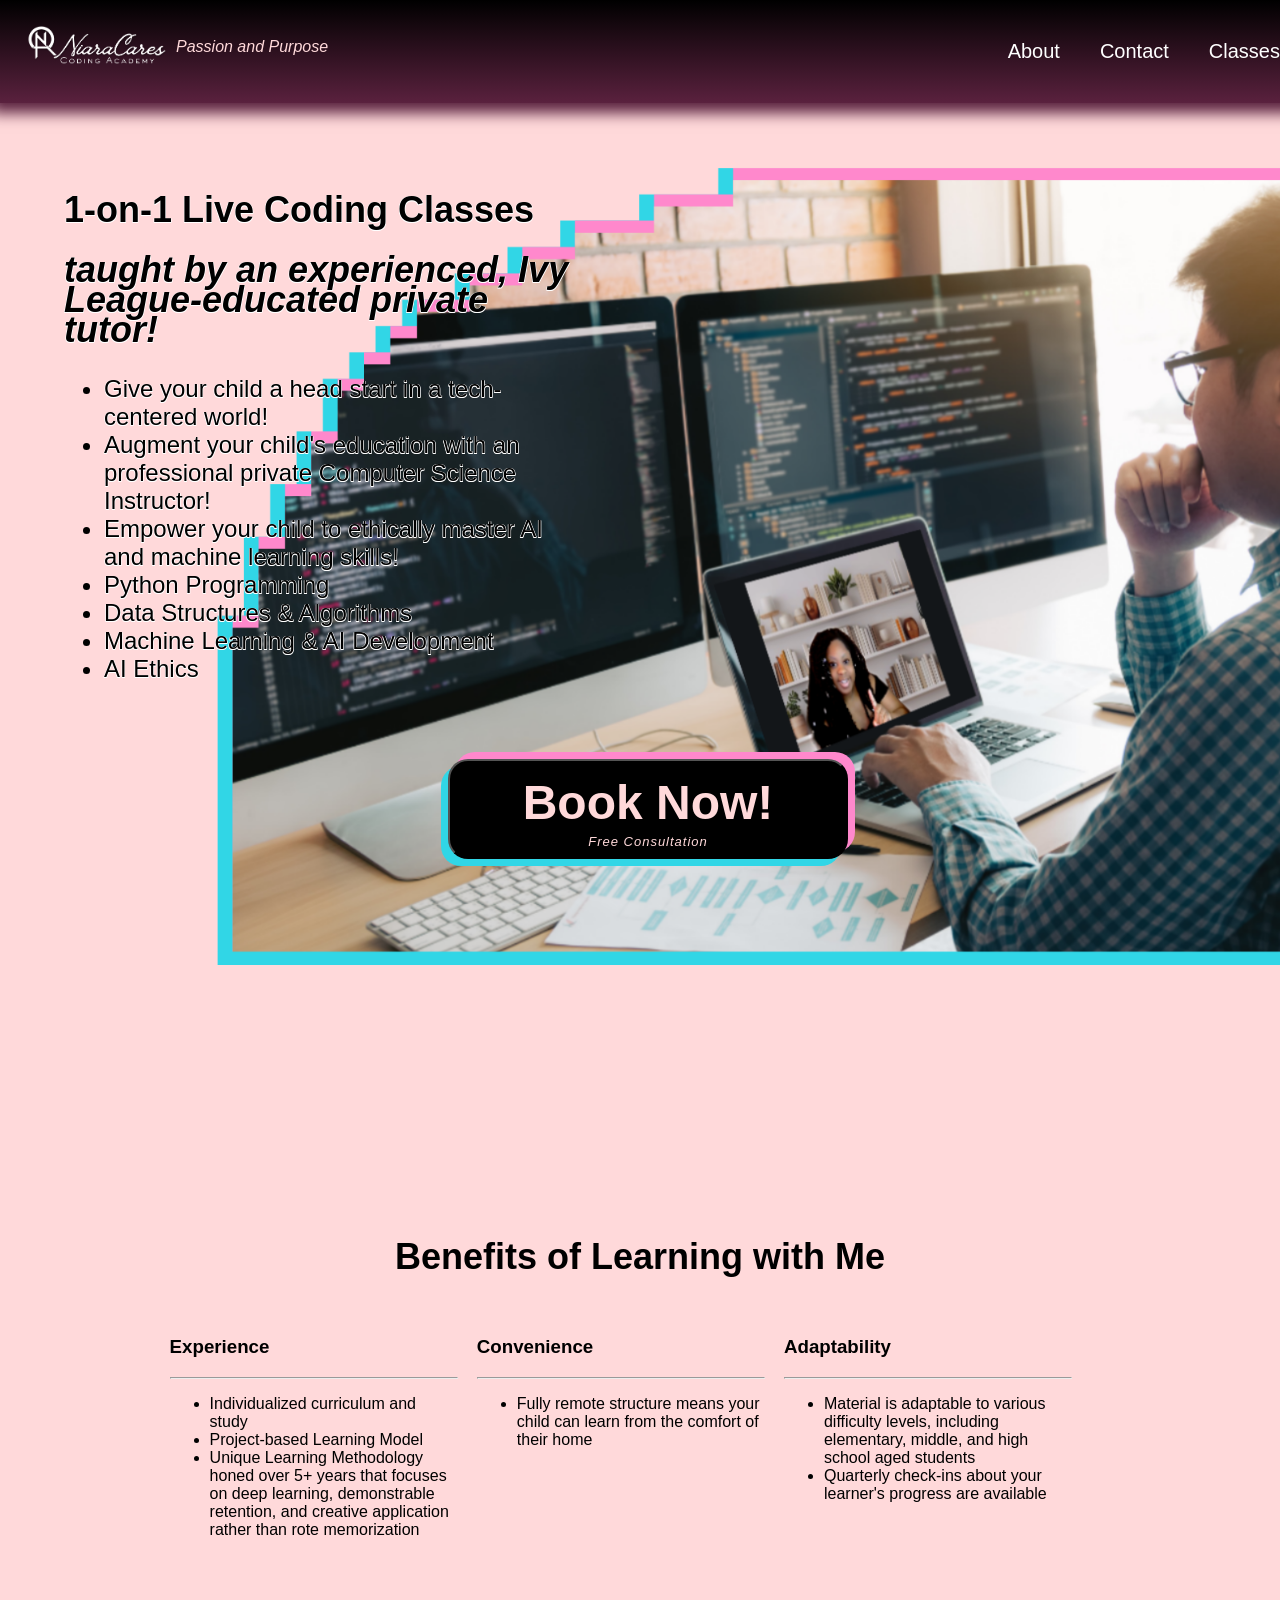
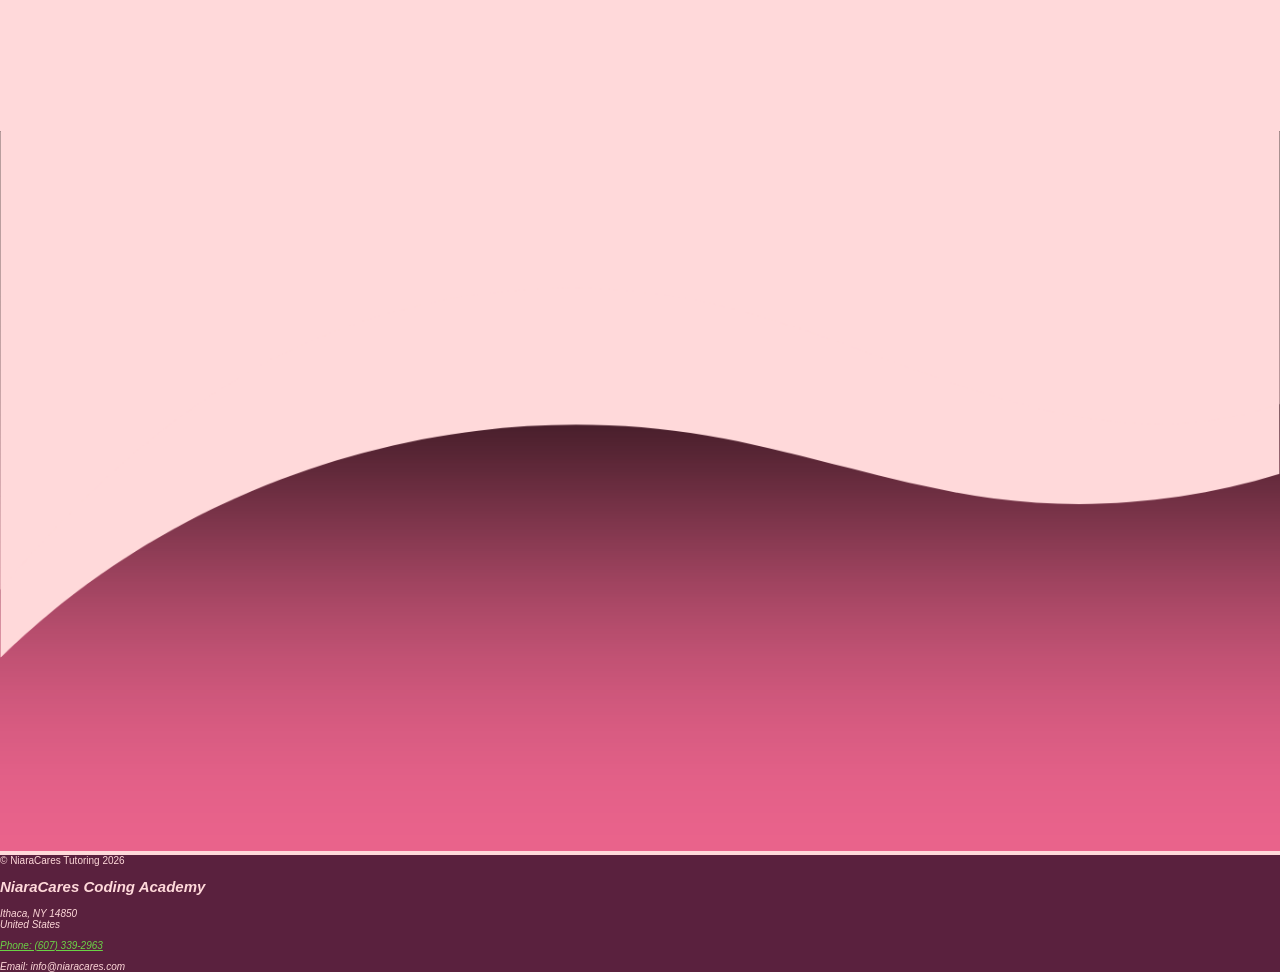
<file: index.html>
<!DOCTYPE html>
<html>
  <!--- TOP COMMENT: Just get started and keep making progress. We will improve as we go.--->
  <head>
    <title>NiaraCares Home Page</title>
    <meta charset = "UTF-8" />
    <meta name = "viewport" content="width=device-width, initial-scale=1.0" />
    <meta name = "description" content = "[PLACEHOLDER PAGE DESCRIPTION]" />
    <meta property = "og:type" content = "website" />
    <meta property = "og:title" content = "NiaraCares.com" />
    <meta property = "og:url" content = "https://www.niaracares.com" />
    <meta propery = "og:image" content = "./images/landingpagehero.png" />
    <meta http-equiv = "X-UA-Compatible" content = "ie=edge" />
    <!-- -Form styling --->
    <!--<link rel="stylesheet" src="//normalize-css.googlecode.com/svn/trunk/normalize.css" /> --->
    <link rel = "icon" type = "image/x-icon" href = "images/Logo_Puce.PNG"/>
    <link rel="stylesheet" href="style.css"/>
    <link rel="preconnect" href="https://rsms.me/"/>
    <link rel="stylesheet" href="https://rsms.me/inter/inter.css"/>
  </head>

  <body>
    <header>
      <!---- BEGIN NAVIGATION BAR --->
      <nav class = "topnav">
        <div class = "logo">
          <a id = "logo-link" href = "index.html"> <img width = "150px" src = "images/NCCA_Logo+Title.png"></a>
        </div>
        <p><em>        Passion and Purpose</em></p>
        <a href = "classes.html">Classes</a>
        <a href = "contact.html">Contact</a>
        <a href = "about.html">About</a>
      </nav>
      <!--- END NAVIGATION BAR --->

      <!--- BEGIN SPACER DIV --->
      <div class = "spacer">
      </div>
      <!--- END SPACER DIV --->
    </header>

    <main>
      <section id = "hero-landing">
        <div class = "hero">
          <div class = "hero-text-container">
            <h1>1-on-1 Live Coding Classes</h1>
            <h2><i>taught by an experienced, Ivy League-educated private tutor!</i></h2>
            <div class = "hero-text-list-container">
              <ul>
                <li>Give your child a head start in a tech-centered world!</li>
                <li>Augment your child's education with an professional private Computer Science Instructor!</li>
                <li>Empower your child to ethically master AI and machine learning skills!</li>
                <li>Python Programming</li>
                <li>Data Structures & Algorithms</li>
                <li>Machine Learning & AI Development</li>
                <li>AI Ethics</li>
              </ul>
            </div>
          </div>
          <button class = "button-landing">
            <h2>Book Now!</h2>
            <p class = "button-subtitle">Free Consultation</p>
          </button>
        </div>
      </section>

     <section>
        <div class = "section2_parent">
          <div class = "triplet_col">
            <h2>Benefits of Learning with Me</h2>
            <div class = "col_blurb">
              <h3>Experience</h3>
              <hr>
              <ul>
                <li>Individualized curriculum and study</li>
                <li>Project-based Learning Model</li>
                <li>Unique Learning Methodology honed over 5+ years that focuses on deep learning, demonstrable retention, and creative application rather than rote memorization</li>
              </ul>
            </div>
            <div class = "col_blurb">
              <h3>Convenience</h3>
              <hr>
              <ul>
                <li>Fully remote structure means your child can learn from the comfort of their home</li>
              </ul>
            </div>
            <div class = "col_blurb">
              <h3>Adaptability</h3>
              <hr>
              <ul>
                <li>Material is adaptable to various difficulty levels, including elementary, middle, and high school aged students</li>
                <li>Quarterly check-ins about your learner's progress are available</li>
              </ul>
            </div>
          </div>
        </div>
     
        <img class = "transition" src = "./images/transition3_pinktopink.png" alt = "visual color transition"/>
      </section>

    </main>
 
  <footer class = "footer">
    &copy; NiaraCares Tutoring 2026
    <address>
      <h2>NiaraCares Coding Academy</h2>
        <p>
            Ithaca, NY 14850 <br/>
            United States
        </p>
        <p>
          <a href = "tel:+6073392963">Phone: (607) 339-2963</a>
        </p>
        <p>
            Email: info@niaracares.com
        </p>
    </address>    
  </footer>
   
  </body>
</html>
</file>
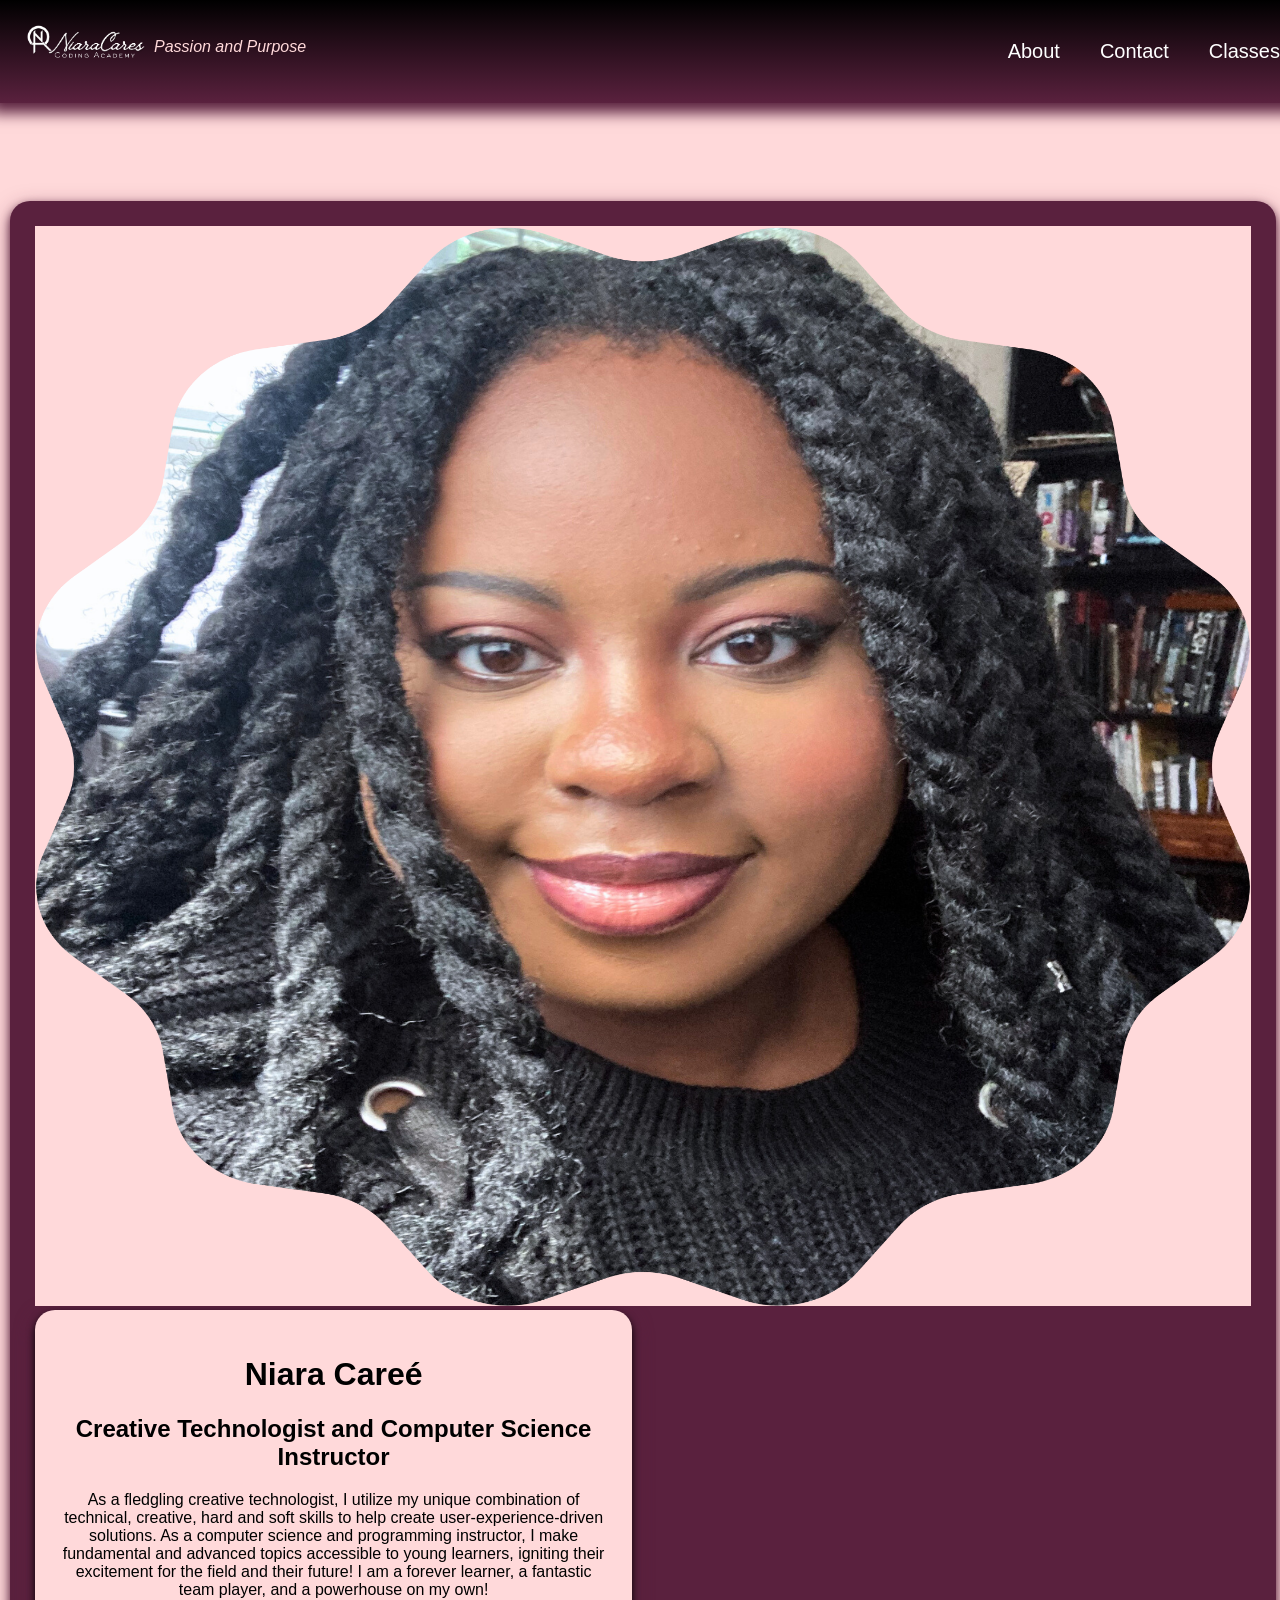
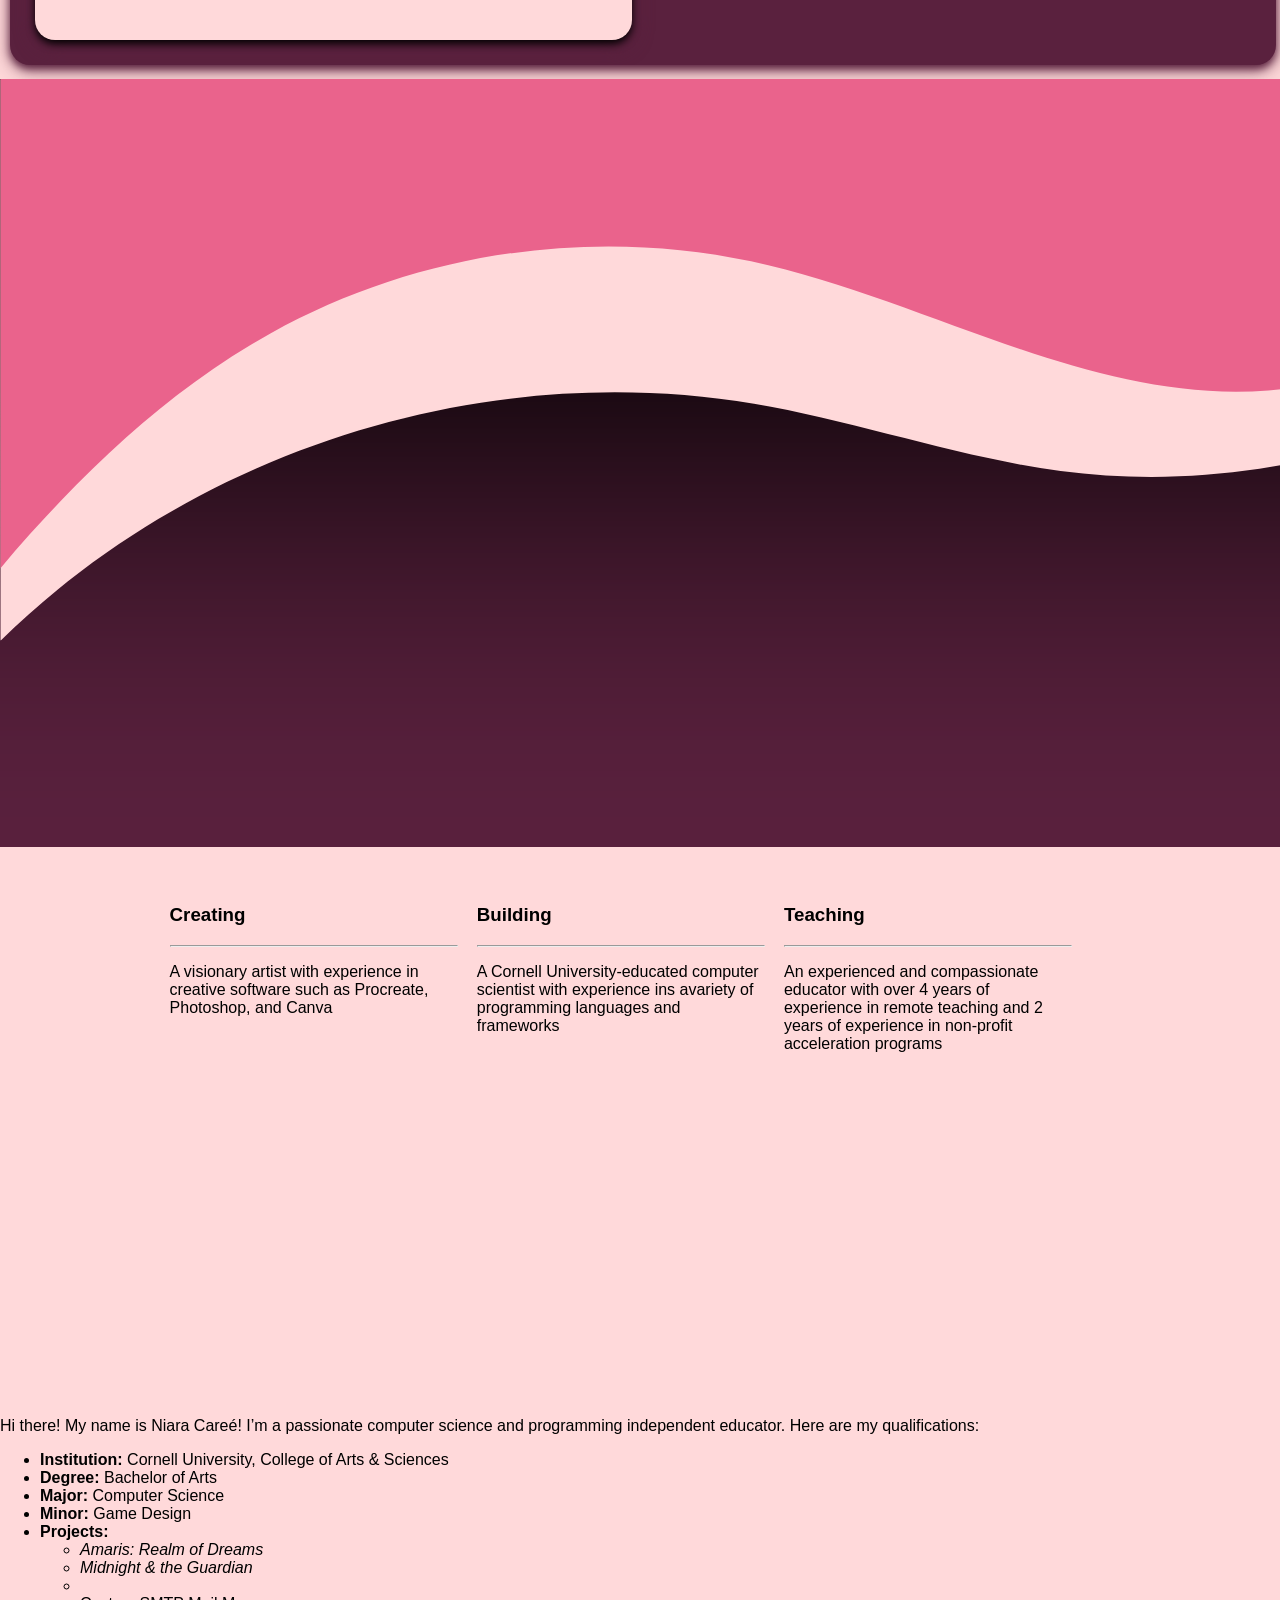
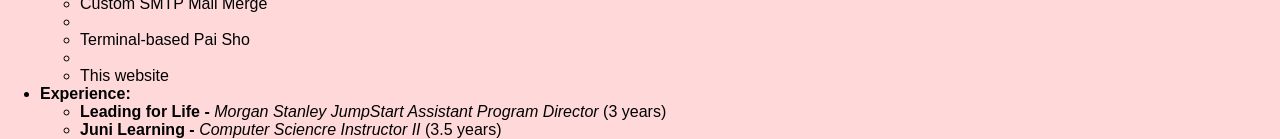
<file: about.html>
<!DOCTYPE html>
<html>
  <head>
    <title>About Niara Careé</title>
    <meta charset = "UTF-8" />
    <meta name = "viewport" content="width=device-width, initial-scale=1.0" />
    <meta name = "description" content = "[PLACEHOLDER PAGE DESCRIPTION]" />
    <meta property = "og:type" content = "website" />
    <meta property = "og:title" content = "NiaraCares.com" />
    <meta property = "og:url" content = "https://www.niaracares.com" />
    <meta propery = "og:image" content = "./images/landingpagehero.png" />
    <meta http-equiv = "X-UA-Compatible" content = "ie=edge" />
    <!-- -Form styling --->
    <!--<link rel="stylesheet" src="//normalize-css.googlecode.com/svn/trunk/normalize.css" /> --->
    <link rel = "icon" type = "image/x-icon" href = "images/Logo_Puce.PNG"/>
    <link rel="stylesheet" href="style.css"/>
    <link rel="preconnect" href="https://rsms.me/"/>
    <link rel="stylesheet" href="https://rsms.me/inter/inter.css"/>
  
  </head>
  <body>
    <!---- BEGIN NAVIGATION BAR --->
    <nav class= "topnav">
      <div class = "logo">
        <a href = "index.html"> <img width = "128px" src = "images/NCCA_Logo+Title.png"></a>
      </div>
      <p><em>Passion and Purpose</em></p>
      <a href = "classes.html">Classes</a>
      <a href = "contact.html">Contact</a>
      <a href = "about.html">About</a>
    </nav>
    <!--- END NAVIGATION BAR --->

     <!--- BEGIN SPACER DIV --->
    <div class = "spacer">
    </div>
    <!--- END SPACER DIV

    <!--- BEGIN SECTION 1 MAIN CONTENT --->
    <div class = "section1_parent">
      <div class = "content_holder">
        <img width = "400px;" class = "hero" src = "./images/hero1.png"> 
        <div class = "side_float">
          <h1>Niara Careé</h1>
          <h2>Creative Technologist and Computer Science Instructor</h2>
          <p> As a fledgling creative technologist, I utilize my unique combination of technical, creative, hard and soft skills to help create user-experience-driven solutions. As a computer science and programming instructor, I make fundamental and advanced topics accessible to young learners, igniting their excitement for the field and their future! I am a forever learner, a fantastic team player, and a powerhouse on my own!</p>
        </div>
      </div>
    </div>        
    <!--- END SECTION 1 MAIN CONTENT --->
    
    <img class = "pink_transition" src = "./images/transition1.png">
    
    <!--- BEGIN SECTION 2 MAIN CONTENT --->  
    <div class = "section2_parent">
      <div class = "triplet_col">
        <div class = "col_blurb">
          <h3>Creating</h3>
          <hr>
          <p>A visionary artist with experience in creative software such as Procreate, Photoshop, and Canva</p>
        </div>
        <div class = "col_blurb">
          <h3>Building</h3>
          <hr>
          <p>A Cornell University-educated computer scientist with experience ins avariety of programming languages and frameworks</p>
        </div>
        <div class = "col_blurb">
          <h3>Teaching</h3>
          <hr>
          <p>An experienced and compassionate educator with over 4 years of experience in remote teaching and 2 years of experience in non-profit acceleration programs</p>
        </div>
      </div>
    </div>
    <!--- END SECTION 2 MAIN CONTENT --->

    <!--- BEGIN SECTION 3 MAIN CONTENT --->
    <div class = "formcarry-container">
      <p>Hi there! My name is Niara Careé! I’m a passionate computer science and programming independent educator. Here are my qualifications:</p>
      <ul>
        <li><b>Institution: </b> Cornell University, College of Arts & Sciences</li>
        <li><b>Degree: </b> Bachelor of Arts</li>
        <li><b>Major: </b>  Computer Science</li>
        <li><b>Minor: </b> Game Design</li>
        <li><b>Projects: </b>
            <ul>
              <li><em>Amaris: Realm of Dreams</em></li>
              <li><em>Midnight & the Guardian</em><li>
              <li>Custom SMTP Mail Merge<li>
              <li>Terminal-based Pai Sho<li>
              <li>This website</li>
            </ul>
        </li>
        <li><b>Experience: </b>
            <ul>
              <li><b>Leading for Life - </b><em>Morgan Stanley JumpStart Assistant Program Director</em> (3 years)</li>
              <li><b>Juni Learning - </b><em>Computer Sciencre Instructor II</em> (3.5 years) </li>
            </ul>
        </li>
      </ul>
    </div>
  <!--- END SECTION 3 MAIN CONTENT --->
  </body>
</html>
</file>
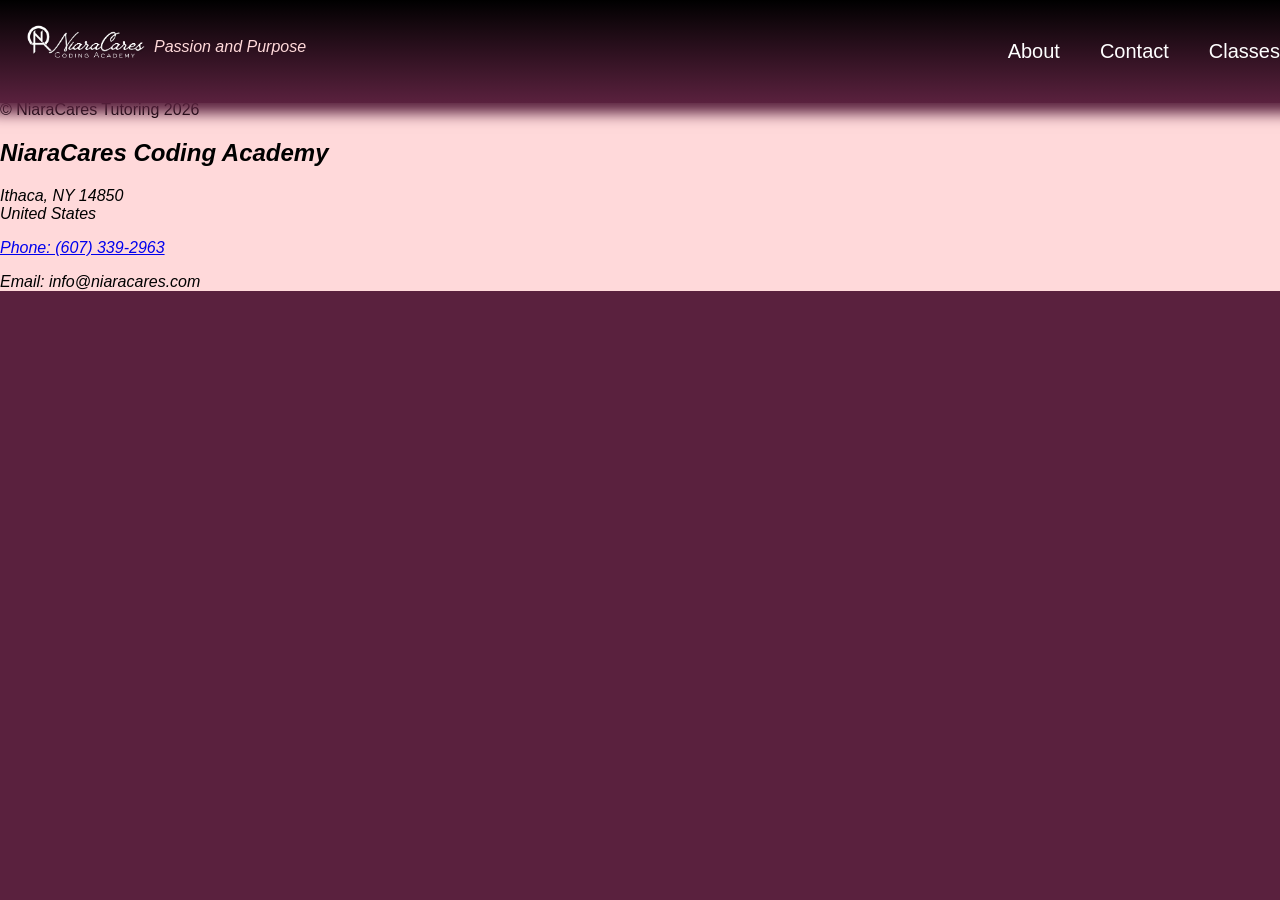
<file: boilerplate.html>
<!DOCTYPE html>
<html>
  <head>
    <title>Tab Title for Page!</title>
    <meta charset = "UTF-8" />
    <meta name = "viewport" content="width=device-width, initial-scale=1.0" />
    <meta name = "description" content = "[PLACEHOLDER PAGE DESCRIPTION]" />
    <meta property = "og:type" content = "website" />
    <meta property = "og:title" content = "NiaraCares.com" />
    <meta property = "og:url" content = "https://www.niaracares.com" />
    <meta propery = "og:image" content = "./images/landingpagehero.png" />
    <meta http-equiv = "X-UA-Compatible" content = "ie=edge" />
    <!-- -Form styling --->
    <link rel="stylesheet" src="//normalize-css.googlecode.com/svn/trunk/normalize.css" />
    <link rel = "icon" type = "image/x-icon" href = "images/Logo_Puce.PNG"/>
    <link rel="stylesheet" href="style.css"/>
    <link rel="preconnect" href="https://rsms.me/"/>
    <link rel="stylesheet" href="https://rsms.me/inter/inter.css"/>
  </head>

  <body>
    <header>
      <!---- BEGIN NAVIGATION BAR --->
      <nav class= "topnav">
        <div class = "logo">
          <a href = "index.html"> <img width = "128px" src = "images/NCCA_Logo+Title.png"></a>
        </div>
        <p><em>Passion and Purpose</em></p>
        <a href = "classes.html">Classes</a>
        <a href = "contact.html">Contact</a>
        <a href = "about.html">About</a>
      </nav>
      <!--- END NAVIGATION BAR --->

      <!--- BEGIN SPACER DIV --->
      <div class = "spacer">
        <p> PLACEHOLDER TEXT </p>
      </div>
      <!--- END SPACER DIV --->
    </header>
    <main>
        <section>

        </section>
    </main>

  </body>

  <footer>
    &copy NiaraCares Tutoring 2026
    <address>
        <h2>NiaraCares Coding Academy</h2>
        <p>
            Ithaca, NY 14850 <br/>
            United States
        </p>
        <p>
            <a href = "tel:+">Phone: (607) 339-2963</a>
        </p>
        <p>
            Email: info@niaracares.com
        </p>
    </address>
  </footer>
</html>
</file>
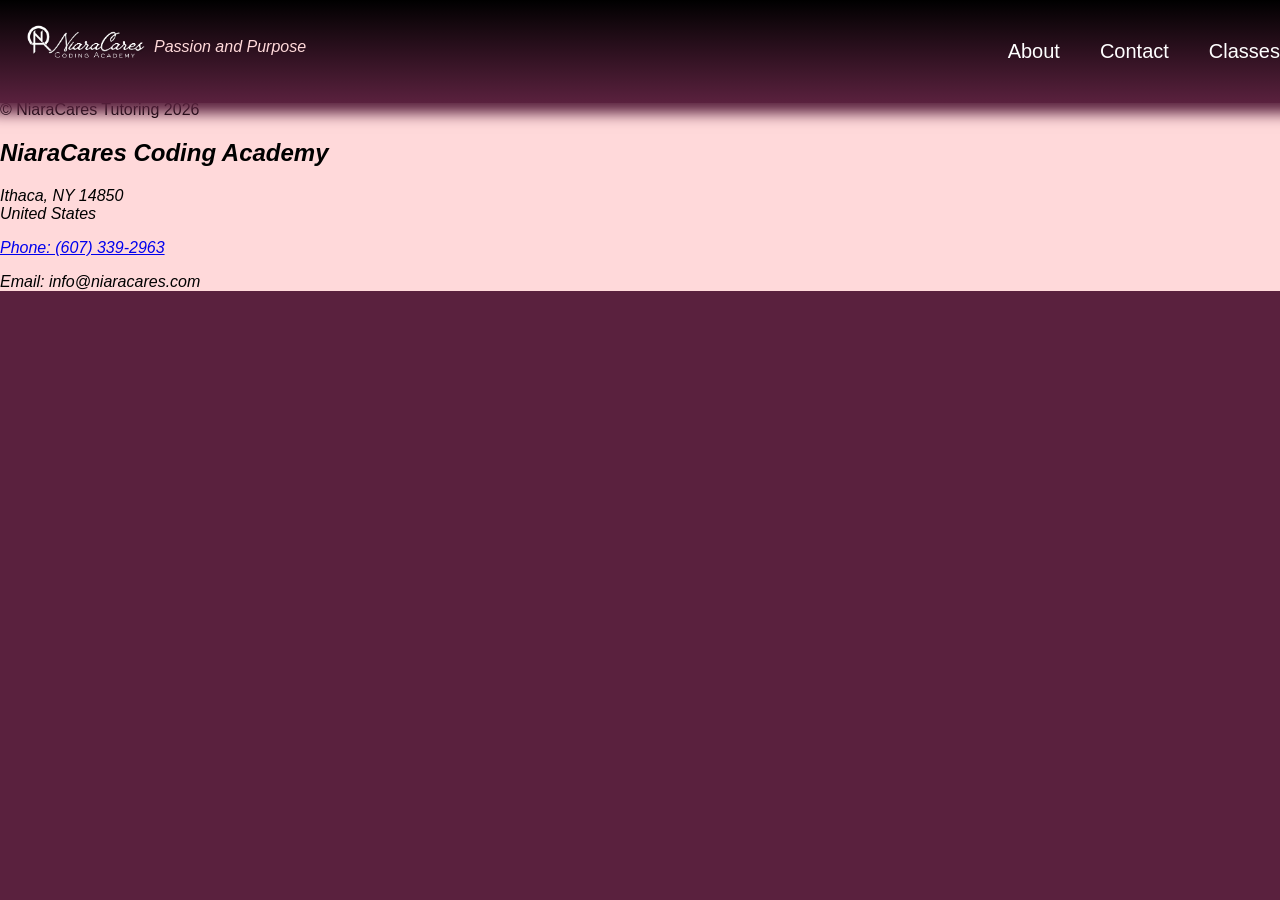
<file: classes.html>
<!DOCTYPE html>
<html>
  <head>
    <title>Tab Title for Page!</title>
    <meta charset = "UTF-8" />
    <meta name = "viewport" content="width=device-width, initial-scale=1.0" />
    <meta name = "description" content = "[PLACEHOLDER PAGE DESCRIPTION]" />
    <meta property = "og:type" content = "website" />
    <meta property = "og:title" content = "NiaraCares.com" />
    <meta property = "og:url" content = "https://www.niaracares.com" />
    <meta propery = "og:image" content = "./images/landingpagehero.png" />
    <meta http-equiv = "X-UA-Compatible" content = "ie=edge" />
    <!-- -Form styling --->
    <link rel="stylesheet" src="//normalize-css.googlecode.com/svn/trunk/normalize.css" />
    <link rel = "icon" type = "image/x-icon" href = "images/Logo_Puce.PNG"/>
    <link rel="stylesheet" href="style.css"/>
    <link rel="preconnect" href="https://rsms.me/"/>
    <link rel="stylesheet" href="https://rsms.me/inter/inter.css"/>
  </head>

  <body>

    <!---- BEGIN NAVIGATION BAR --->
    <nav class= "topnav">
      <div class = "logo">
        <a href = "index.html"> <img width = "128px" src = "images/NCCA_Logo+Title.png"></a>
      </div>
      <p><em>Passion and Purpose</em></p>
      <a href = "classes.html">Classes</a>
      <a href = "contact.html">Contact</a>
      <a href = "about.html">About</a>
    </nav>
    <!--- END NAVIGATION BAR --->

     <!--- BEGIN SPACER DIV --->
    <div class = "spacer">
      <p> PLACEHOLDER TEXT </p>
    </div>
    <!--- END SPACER DIV --->

    <main>
        <section>

        </section>
    </main>

  </body>

  <footer>
    &copy NiaraCares Tutoring 2026
    <address>
        <h2>NiaraCares Coding Academy</h2>
        <p>
            Ithaca, NY 14850 <br/>
            United States
        </p>
        <p>
            <a href = "tel:+">Phone: (607) 339-2963</a>
        </p>
        <p>
            Email: info@niaracares.com
        </p>
    </address>
  </footer>
</html>
</file>
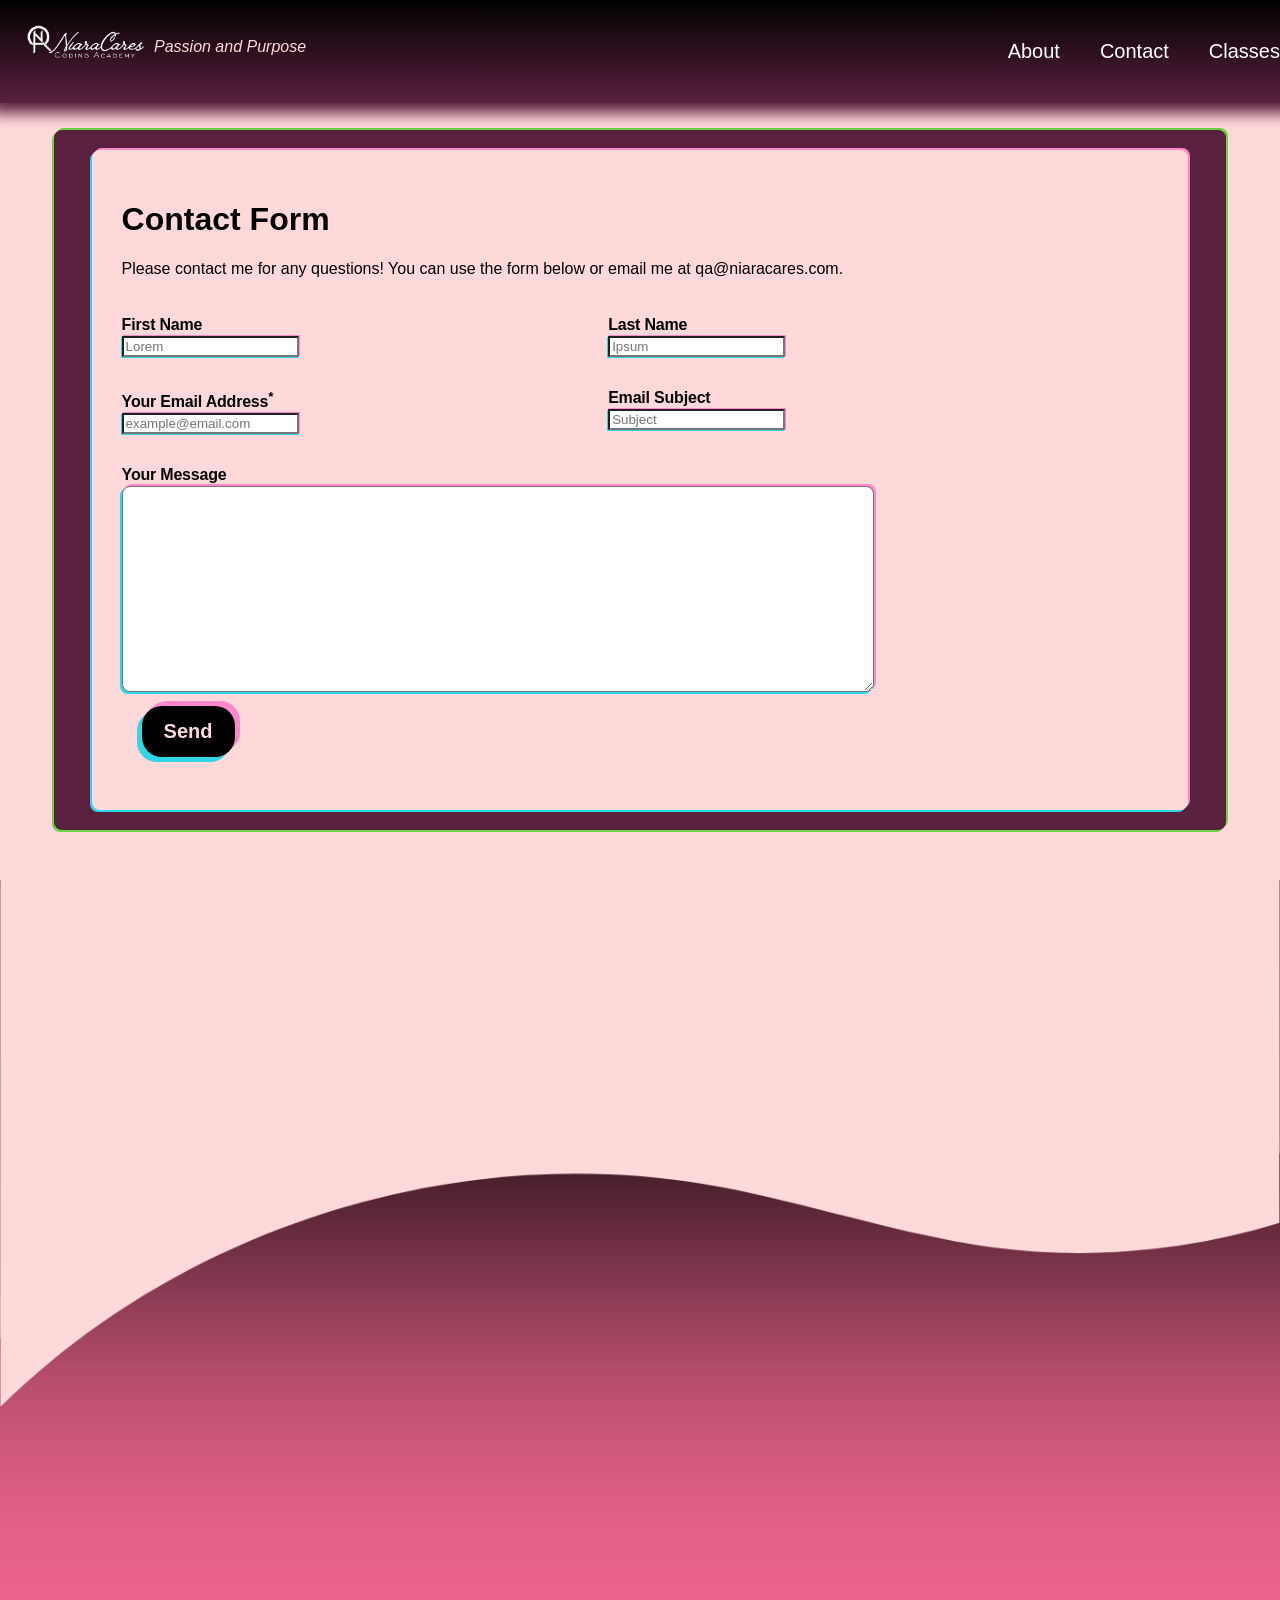
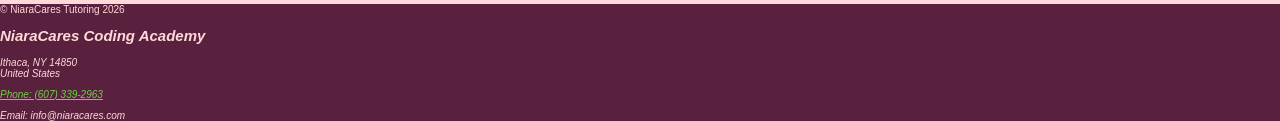
<file: contact.html>
<!DOCTYPE html>
<html lang = "en">
  <head>
    <title>Contact Me</title>
    <meta charset = "UTF-8" />
    <meta name = "viewport" content="width=device-width, initial-scale=1.0" />
    <meta name = "description" content = "[PLACEHOLDER PAGE DESCRIPTION]" />
    <meta property = "og:type" content = "website" />
    <meta property = "og:title" content = "NiaraCares.com" />
    <meta property = "og:url" content = "https://www.niaracares.com" />
    <meta propery = "og:image" content = "./images/landingpagehero.png" />
    <meta http-equiv = "X-UA-Compatible" content = "ie=edge" />
    <!-- -Form styling --->
    <!--<link rel="stylesheet" src="//normalize-css.googlecode.com/svn/trunk/normalize.css" /> --->
    <link rel = "icon" type = "image/x-icon" href = "images/Logo_Puce.PNG"/>
    <link rel="stylesheet" href="style.css"/>
    <link rel="preconnect" href="https://rsms.me/"/>
    <link rel="stylesheet" href="https://rsms.me/inter/inter.css"/>
  </head>
  <body>
    <header>
      <!---- BEGIN NAVIGATION BAR --->
      <div class= "topnav">
        <div class = "logo">
          <a href = "index.html"> <img width = "128px" src = "images/NCCA_Logo+Title.png"></a>
        </div>
        <p><em>Passion and Purpose</em></p>
        <a href = "classes.html">Classes</a>
        <a href = "contact.html">Contact</a>
        <a href = "about.html">About</a>
      </div>
      <!--- END NAVIGATION BAR --->

      <div class = "spacer2"></div>
    </header>

    <main>
      <div class = "form-container-container">
        <div class = "form-container">
          <h1><strong>Contact Form</strong></h1>
          <p>Please contact me for any questions! You can use the form below or email me at qa@niaracares.com.</p>
          <form action = "#" method = "POST" class = "form">
            <!---
            <label for = "prefix">Name Prefix</label>
            <input type = "text" id = "prefix" name = "namePrefix" required />
            --->
            <div class = "float1">
              <label for = "first-name">First Name</label>
              <input type = "text" id = "first-name" placeholder = "Lorem" required />
            </div>
            
            <div class = "float1">
              <label for = "last-name">Last Name</label>
              <input type = "text" id = "last-name" placeholder = "Ipsum" required />
            </div>

            <div class = "float1">
              <label for = "email">Your Email Address<sup class = "required-label">*</sup></label>
              <input type = "email" id = "email" placeholder = "example@email.com" required />
            </div>

            <div class = "float1">
              <label for = "subject">Email Subject</label>
              <input type = "text" id = "subject" placeholder = "Subject" required />
            </div>
            
            <div class = "float2">
              <label for = "message">Your Message</label>
              <textarea name = "message" id = "message" cols = ""60 rows = "10"></textarea>
            </div>

            <div class = "button">
              <button type = "submit">Send</button>
            </div>
          </form>
        </div>
      </div>
    </main>
    <img class = "transition" src = "./images/transition3_pinktopink.png">
  </body>
  <footer class = "footer">
    &copy NiaraCares Tutoring 2026
    <address>
        <h2>NiaraCares Coding Academy</h2>
        <p>
            Ithaca, NY 14850 <br/>
            United States
        </p>
        <p>
            <a href = "tel:+">Phone: (607) 339-2963</a>
        </p>
        <p>
            Email: info@niaracares.com
        </p>
    </address>
  </footer>
</html>
</file>
<file: style.css>
:root{
    --global-font-family: Inter, sans-serif;
	font-feature-settings: 'liga' 1, 'calt' 1;
    --h1-font-family: Copperplate, Arial, sans-serif;
    --rounded: 20px;
    
    /*COLOR SCHEME*/
    
    --color1: #5a213eff; /*crimson-violet*/
	--color2: #ffd9daff; /*soft-blush*/
	--color3: #ea638cff; /*blush-rose*/
	--color4: #31d6e6ff; /*strong-cyan*/
	--color5: #6bd346ff; /*radioactive-grass*/
	--color1t: rgba(90, 33, 62, 0.5); /*translucent-crimson-violet*/
	
	/* CSS HSL */
	--crimson-violet: hsla(329, 46%, 24%, 1);
	--soft-blush: hsla(358, 100%, 93%, 1);
	--blush-rose: hsla(342, 76%, 65%, 1);
	--strong-cyan: hsla(185, 78%, 55%, 1);
	--radioactive-grass: hsla(104, 62%, 55%, 1);
	
	/* SCSS HEX 
	$crimson-violet: #5a213eff;
	$soft-blush: #ffd9daff;
	$blush-rose: #ea638cff;
	$strong-cyan: #31d6e6ff;
	$radioactive-grass: #6bd346ff;
	
	SCSS HSL 
	$crimson-violet: hsla(329, 46%, 24%, 1);
	$soft-blush: hsla(358, 100%, 93%, 1);
	$blush-rose: hsla(342, 76%, 65%, 1);
	$strong-cyan: hsla(185, 78%, 55%, 1);
	$radioactive-grass: hsla(104, 62%, 55%, 1);
	
	SCSS RGB
	$crimson-violet: rgba(90, 33, 62, 1);
	$soft-blush: rgba(255, 217, 218, 1);
	$blush-rose: rgba(234, 99, 140, 1);
	$strong-cyan: rgba(49, 214, 230, 1);
	$radioactive-grass: rgba(107, 211, 70, 1);
	
	SCSS Gradient 
	$gradient-top: linear-gradient(0deg, #5a213eff, #ffd9daff, #ea638cff, #31d6e6ff, #6bd346ff);
	$gradient-right: linear-gradient(90deg, #5a213eff, #ffd9daff, #ea638cff, #31d6e6ff, #6bd346ff);
	$gradient-bottom: linear-gradient(180deg, #5a213eff, #ffd9daff, #ea638cff, #31d6e6ff, #6bd346ff);
	$gradient-left: linear-gradient(270deg, #5a213eff, #ffd9daff, #ea638cff, #31d6e6ff, #6bd346ff);
	$gradient-top-right: linear-gradient(45deg, #5a213eff, #ffd9daff, #ea638cff, #31d6e6ff, #6bd346ff);
	$gradient-bottom-right: linear-gradient(135deg, #5a213eff, #ffd9daff, #ea638cff, #31d6e6ff, #6bd346ff);
	$gradient-top-left: linear-gradient(225deg, #5a213eff, #ffd9daff, #ea638cff, #31d6e6ff, #6bd346ff);
	$gradient-bottom-left: linear-gradient(315deg, #5a213eff, #ffd9daff, #ea638cff, #31d6e6ff, #6bd346ff);
	$gradient-radial: radial-gradient(#5a213eff, #ffd9daff, #ea638cff, #31d6e6ff, #6bd346ff);
    */
}
@supports (font-variation-settings: normal) {
  :root { font-family: InterVariable, sans-serif; }
}

html{
	height: 100%;
  	width: 100%;
  	margin: 0px;
	padding: 0px;
  	background-color: var(--color1, black);
}

body{
	width: 100%;
  	margin: 0px;
  	background-color: var(--color2, black);
}

.topnav{
	margin: 0%;
	padding: 20px;
	position: fixed;
	z-index: 4;
  	overflow: hidden;
	width: 100%;
  	background: linear-gradient(black, var(--color1, black));
  	box-shadow: -10px 10px 14px var(--color1, black);
    
}

.topnav a{
	float: right;
	color: var(--colord1, white);
	text-align: center;
	text-decoration: none;
	font-family: var(--global-font-family, sans-serif);
	font-size: 20px;
	padding: 20px 20px 20px 20px;
}

.topnav a:hover{
  	background-color: var(--color2, lightpink);
  	color: var(--color1, black);
	padding: 20px 20px 20px 20px;
	border-radius: var(--rounded);
}

.topnav a:active{
  	background-color: var(--color3, hotpink);
  	color: var(--color1, black);
	padding: 20px 20px 20px 20px;
	border-radius: var(--rounded);
}

.topnav p{
  	float: left;
  	color: var(--color2, white);
  	text-align: bottom;
  	text-decoration: none;
  	font-family: var(--global-font-family, sans-serif);
  	font-size: 16px;
  	padding: 2px 2px;
}

.logo a{
  	float: left;
  	padding: 2px 2px;
}

.logo a:hover{
  	background-color: var(--color1, lightpink);
  	color: var(--color1, black);
	padding: 2px;
	border-radius: var(--rounded);
}

.spacer{
	width: 100%;
  	height: 1px;
	padding: 50px 0px 50px 0px;
  	background-color: var(--color2, lightpink);
}

.spacer2{
	width: 100%;
  	height: 30px;
	padding: 50px 0px 50px 0px;
  	background-color: var(--color2, white);
}

.hero{
	
	width: 100%;
	height: 1080px;
	z-index: 4;
	background-image: url("images/landingpagehero.png");
	background-size: 1536px 864px;
	background-repeat: no-repeat;
	background-position: right top;
}

.hero-text-container{
	width: 40%;
	height: 55%;
	margin-left: 5%;
	padding-top: 5%;
	font-size: x-large;
	line-height: 30px;
	text-shadow: -0.5px -0.5px 0 white, -0.5px 0.5px white, 0.5px 0.5px white, 0.5px -0.5px white;
}

.hero-text-list-container{
	line-height: normal;
}
.button-landing{
	width: 400px;
	height: 100px;
	margin-left: 35%;
	background-color: black;
	color: var(--color2, white);
	font-family: var(--global-font-family);
	font-size: xx-large;
	line-height: 0px;
	border-radius: var(--rounded);
	box-shadow: -7px 7px 0px 0px var(--color4, cyan),
	7px -7px 0px 0px #ff88cc;
}

.button-subtitle{
	font-style: italic;
	font-size: small;
	letter-spacing: 1px;
}

.form-container{
	background-color: var(--color2, gray);
	height: 600px;
	width: 90%;
	padding: 30px;
	border-radius: 8px;
	margin: auto;
	box-shadow: -2px 2px 0px 0px var(--color4, cyan),
	2px -2px 0px 0px #ff88cc;
}
.form-container-container{
	background-color: var(--color1, gray);
	height: 90%;
	width: 90%;
	padding: 20px 10px 20px 10px;
	border-radius: 8px;
	border-width: 0px;
	margin-left: auto;
	margin-right: auto;
	margin-bottom: 50px;
	box-shadow: -2px 2px 0px 0px var(--color5, cyan),
	2px -2px 0px 0px var(--color5, cyan);
}

.form label {
  	display: block;
	padding: 12px 0 2px 0;
	letter-spacing: -0.2px;
	cursor: pointer;
	font-size: 16px;
	font-weight: 700;
}

.form input {
	display: block;
	box-shadow: -1px 1px 0px 0px var(--color4, cyan),
	1px -1px 0px 0px #ff88cc;
}

.form textarea {
	width: 72%;;
	height: 200px;
	border-radius: 8px;
	box-shadow: -2px 2px 0px 0px var(--color4, cyan),
	2px -2px 0px 0px #ff88cc;
}

.form button {
	display: block;
	margin: 20px;
	padding: 12px 20px;
	border-radius: 8px;
	border-color: transparent;
	background-color: black;
	color: var(--color2, white);
	font-family: var(--global-font-family);
	border-radius: var(--rounded);
	box-shadow: -5px 5px 0px 0px var(--color4, cyan),
	5px -5px 0px 0px #ff88cc;
	font-weight: 700;
	font-size: 20px;
}

.float1 {
	float: left;
	margin: 10px 20px 10px 0px;
	width: 45%;	
}

.float2 {
	float: left;
	margin: 10px 20px 10px 0px;
	width: 100%;	
}

.float_under{
	width: 100%;
}

.side_float{
  	overflow: hidden;
  	float: left;
  	width: 45%;
	padding-top: 35%;
  	padding: 25px;
  	text-align: center;
  	font-family: var(--global-font-family, sans-serif);
  	background-color: var(--color2, white);
  	border-radius: var(--rounded, 20px);
  	box-shadow: 0px 4px 8px var(--colord5, black), 0px 6px 20px var(--color1, gray);
  	margin: auto;
}

.content_holder{
  	overflow: hidden;
  	display: inline-block;
  	width: 95%;
	margin-top: 100px;
	margin-left: 10px;
	margin-right: 10px;
	margin-bottom: 10px;
  	padding: 25px;
  	text-align: center;
  	font-family: var(--global-font-family, sans-serif);
  	background-color: var(--color1, black);
  	border-radius: var(--rounded, 20px);
  	box-shadow: 0px 4px 8px var(--color1, black), 0px 6px 20px var(--color1t, gray);
}

.double_col{
	overflow: hidden;
  	float: top;
  	width: 90%;
  	margin: auto;
  	padding: 15px;
  	background-color: var(--color2, white);
}
.double_col_sec{
	width: 45%;
  	float: left;
  	padding: 1%;
  	font-family: var(--h1-font-family, sans-serif);
}
.section1_parent{
  	overflow: hidden;
  	width: 100%;
  	/*margin: auto;*/
  	padding: 100px, 0px, 100px,0px;
	/*z-index: 3;*/
  	background-color: var(--color2, yellow);
}

.section2_parent{
  	overflow: hidden;
  	width: 100%;
  	margin: auto;
  	padding: 15px, 0px, 15px, 0px;
  	background-color: var(--color2, green);
}

.transition{
    background-size: contain;
    background-repeat: no-repeat;
    width: 100%;
	height: auto;
	overflow: hidden;
}

.triplet_col{
	overflow: hidden;
  	float: top;
  	width: 75%;
  	margin: auto;
  	padding: 25px;
	height: 500px;
  	background-color: var(--color2, white);
	font-family: var(--h1-font-family, sans-serif);
	text-align: center;
	font-size: x-large;
}

.col_blurb{
	width: 30%;
  	float: left;
  	padding: 1%;
  	font-family: var(--h1-font-family, sans-serif);
	text-align: left;
	font-size: medium;
}
.img{
  	min-width: 100%;
  	min-height: 100%;
  	width: auto;
  	height: auto;
}

.h1{
  	font-size: 40px;
  	text-decoration: bold;
  	font-family: var(--h1-font-family, sans-serif);
}

.p{
  	font-family: var(--global-font-family, sans-serif);
  	font-size: 16px;
}

.footer {
	background-color: var(--color1, gray);
	font-weight: 20px;
	font-size: 10px;
	color: var(--color2, white)
}

.footer a{
	color: var(--color5, lime)
}
</file>
